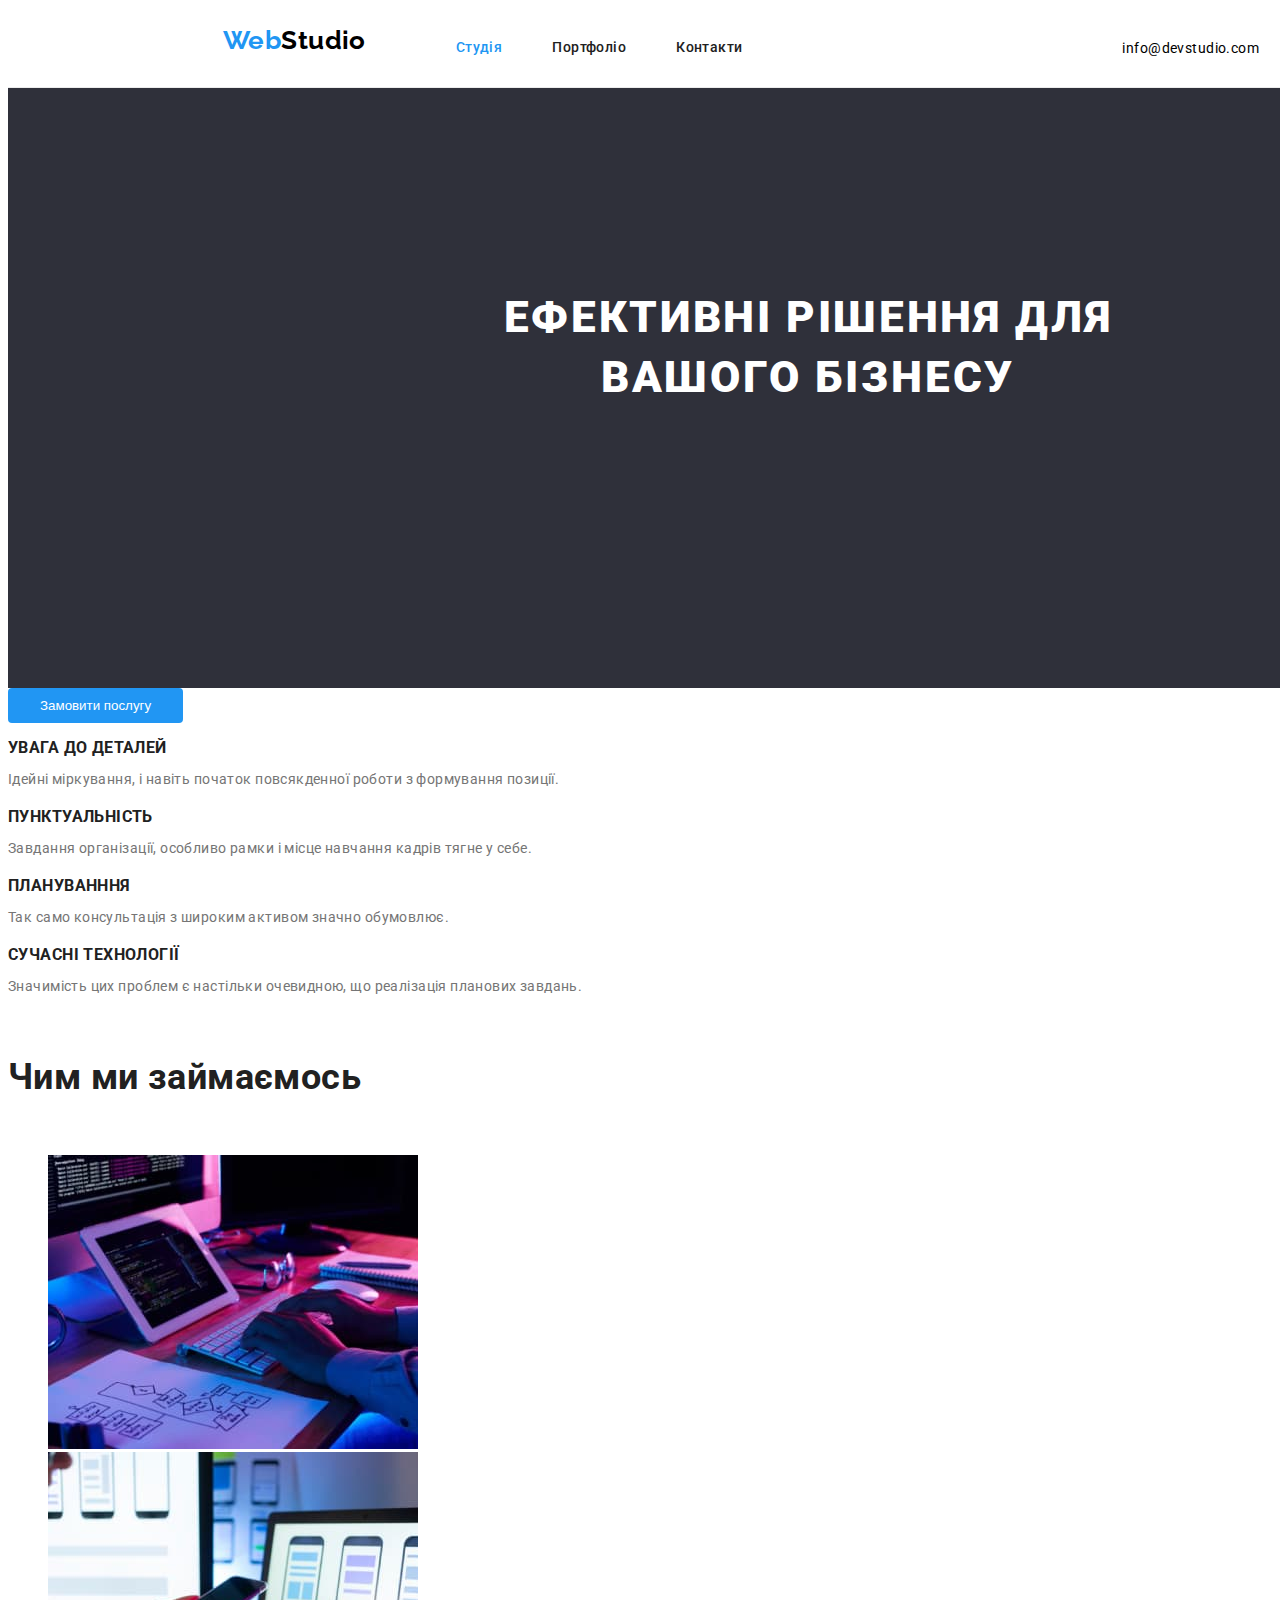
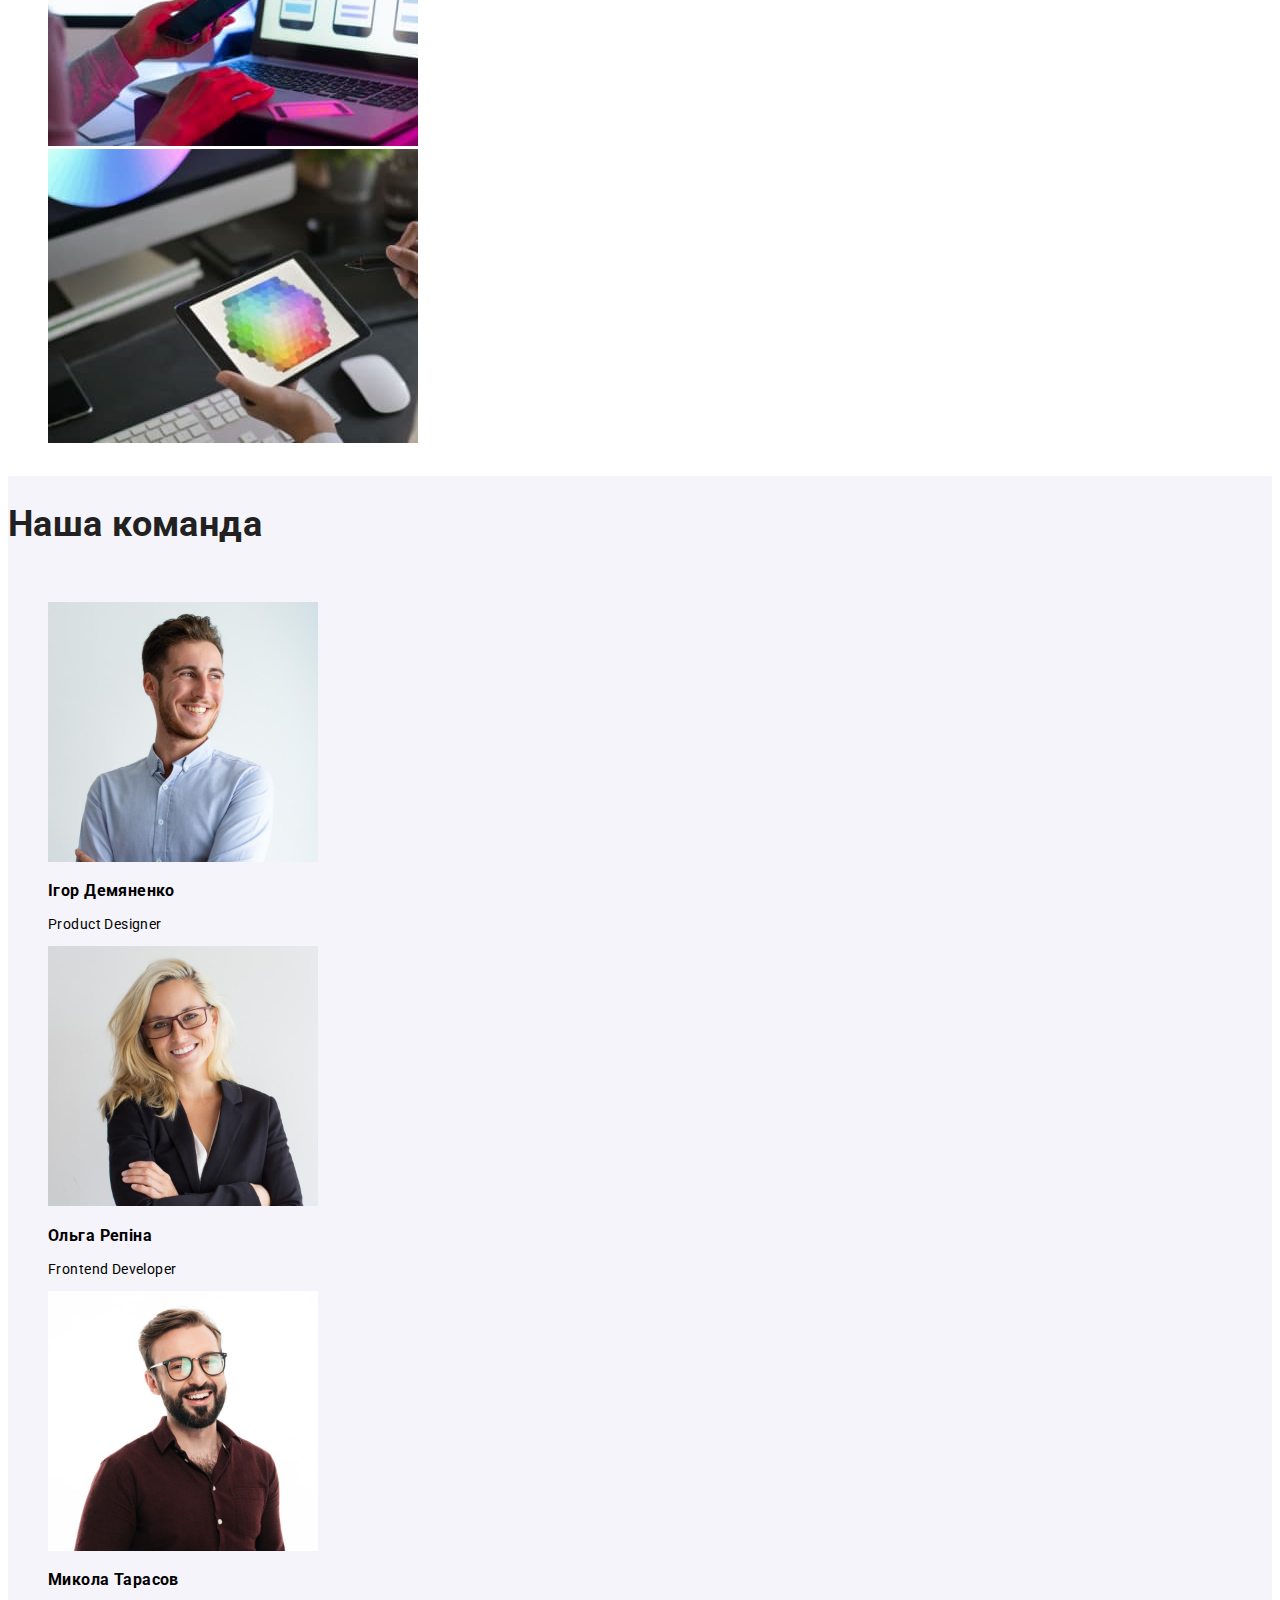
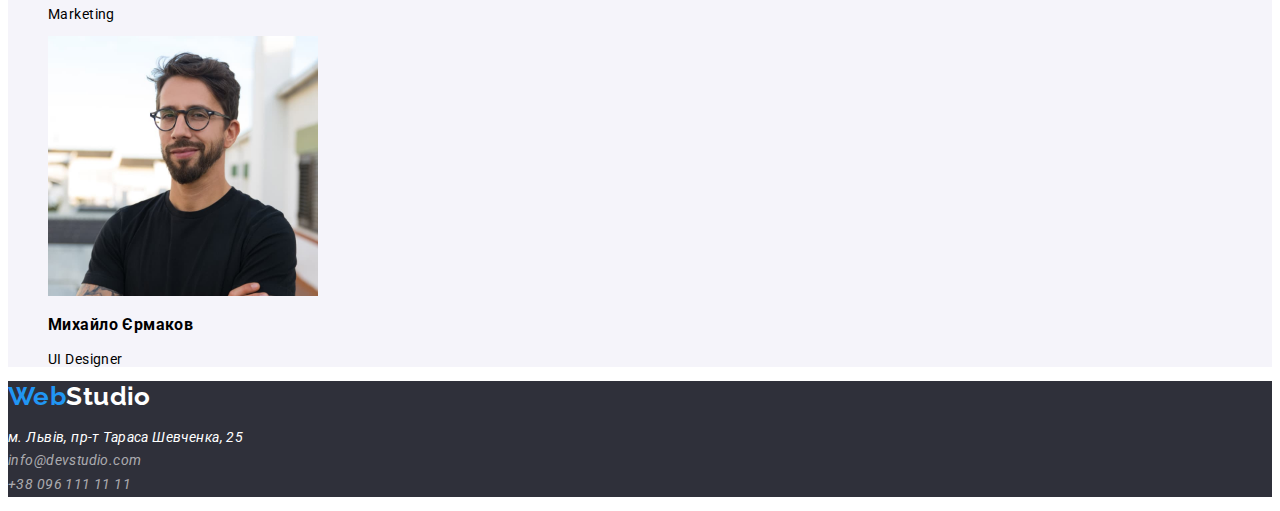
<file: index.html>
<!DOCTYPE html>
<html lang="uk">
  <head>
    <meta charset="UTF-8" />
    <meta http-equiv="X-UA-Compatible" content="IE=edge" />
    <meta name="viewport" content="width=device-width, initial-scale=1.0" />
    <link
      rel="stylesheet"
      href="https://cdnjs.cloudflare.com/ajax/libs/modern-normalize/1.1.0/modern-normalize.min.css"
      integrity="sha512-wpPYUAdjBVSE4KJnH1VR1HeZfpl1ub8YT/NKx4PuQ5NmX2tKuGu6U/JRp5y+Y8XG2tV+wKQpNHVUX03MfMFn9Q=="
      crossorigin="anonymous"
      referrerpolicy="no-referrer"
    />
    <link rel="preconnect" href="https://fonts.googleapis.com" />
    <link rel="preconnect" href="https://fonts.gstatic.com" crossorigin />
    <link
      href="https://fonts.googleapis.com/css2?family=Raleway:wght@700&family=Roboto:wght@400;500;700;900&display=swap"
      rel="stylesheet"
    />
    <link rel="stylesheet" href="./styles/common.css" />
    <link rel="stylesheet" href="./styles/index.css" />
    <title>Web Studio</title>
  </head>

  <body>
    
    <!-- Header -->

    <header class="header">
      <nav class="navigation">
        <a href="./" class="link logo">Web<span class="logo-mode-dark">Studio</span></a
        >
        <ul class="list nav-list">
          <li class="nav-item">
            <a href="./" class="link nav-link current">Студія</a>
          </li>
          <li class="nav-item">
            <a href="./portfolio.html" class="link nav-link">Портфоліо</a>
          </li>
          <li class="nav-item">
            <a href="#" class="link nav-link">Контакти</a>
          </li>
        </ul>
      </nav>
      <ul class="list contact-list">
        <li class="contact-item">
          <a href="mailto:info@devstudio.com" class="link contact-link"
            >info@devstudio.com</a
          >
        </li>
        <li class="contact-item">
          <a href="tel:+380961111111" class="link contact-link"
            >+38 096 111 11 11</a
          >
        </li>
      </ul>
    </header>

    <!-- Hero -->

    <main>
      <section class="hero">
        <h1 class="hero-title">Ефективні рішення для вашого бізнесу</h1>
        <button class="button hero-btn" type="button">Замовити послугу</button>
      </section>

      <!-- Advantages -->

      <section class="section">
        <h2 class="section-title visually-hidden">Переваги</h2>
        <ul class="list advantages-list">
          <li class="advantages-item">
            <h3 class="advantages-title">Увага до деталей</h3>
            <p class="advantages-text">
              Ідейні міркування, і навіть початок повсякденної роботи з
              формування позиції.
            </p>
          </li>
          <li class="advantages-item">
            <h3 class="advantages-title">Пунктуальність</h3>
            <p class="advantages-text">
              Завдання організації, особливо рамки і місце навчання кадрів тягне
              у себе.
            </p>
          </li>
          <li class="advantages-item">
            <h3 class="advantages-title">Плануванння</h3>
            <p class="advantages-text">Так само консультація з широким активом значно обумовлює.</p>
          </li>
          <li class="advantages-item">
            <h3 class="advantages-title">Сучасні технології</h3>
            <p class="advantages-text">
              Значимість цих проблем є настільки очевидною, що реалізація
              планових завдань.
            </p>
          </li>
        </ul>
      </section>

      <!-- Activity -->

      <section class="section">
        <h2 class="section-title">Чим ми займаємось</h2>
        <ul class="list activity-list">
          <li>
            <img
              src="./images/box1.jpg"
              alt="планшет, чоловік друкує на клавіатурі"
              width="370"
              height="294"
            />
          </li>
          <li>
            <img
              src="./images/box2.jpg"
              alt="телефон і ноутбук"
              width="370"
              height="294"
            />
          </li>
          <li>
            <img
              src="./images/box3.jpg"
              alt="вибір кольорів на планшеті"
              width="370"
              height="294"
            />
          </li>
        </ul>
      </section>

      <!-- Team -->

      <section class="team section">
        <h2 class="section-title">Наша команда</h2>
        <ul class="list team-list">
          <li>
            <img
              src="./images/img1.jpg"
              alt="Ігор Демяненко фото"
              width="270"
              height="260"
            />
            <h3 class="team-title">Ігор Демяненко</h3>
            <p>Product Designer</p>
          </li>
          <li>
            <img
              src="./images/img2.jpg"
              alt="Ольга Репіна фото"
              width="270"
              height="260"
            />
            <h3 class="team-title">Ольга Репіна</h3>
            <p>Frontend Developer</p>
          </li>
          <li>
            <img
              src="./images/img3.jpg"
              alt="Микола Тарасов фото"
              width="270"
              height="260"
            />
            <h3 class="team-title">Микола Тарасов</h3>
            <p>Marketing</p>
          </li>
          <li>
            <img
              src="./images/img4.jpg"
              alt="Михайло Єрмаков фото"
              width="270"
              height="260"
            />
            <h3 class="team-title">Михайло Єрмаков</h3>
            <p>UI Designer</p>
          </li>
        </ul>
      </section>
    </main>

    <!-- Footer -->

    <footer class="footer">
      <a href="./" class="link logo">Web<span class="logo-mode-light">Studio</span></a
        >
      <address>
        <ul class="list footer-list">
          <li>
            <a class="link footer-link"
              href="https://www.google.com/maps/@49.8567549,24.0379418,10z?hl=uk"
              target="_blank"
              rel="noopener nofollow noreferrer"
            >
              м. Львів, пр-т Тараса Шевченка, 25</a
            >
          </li>
          <li>
            <a class="link footer-link-shadow" href="mailto:info@devstudio.com">info@devstudio.com</a>
          </li>
          <li>
            <a class="link footer-link-shadow" href="tel:+380961111111">+38 096 111 11 11</a>
          </li>
        </ul>
      </address>
    </footer>
  </body>
</html>
</file>
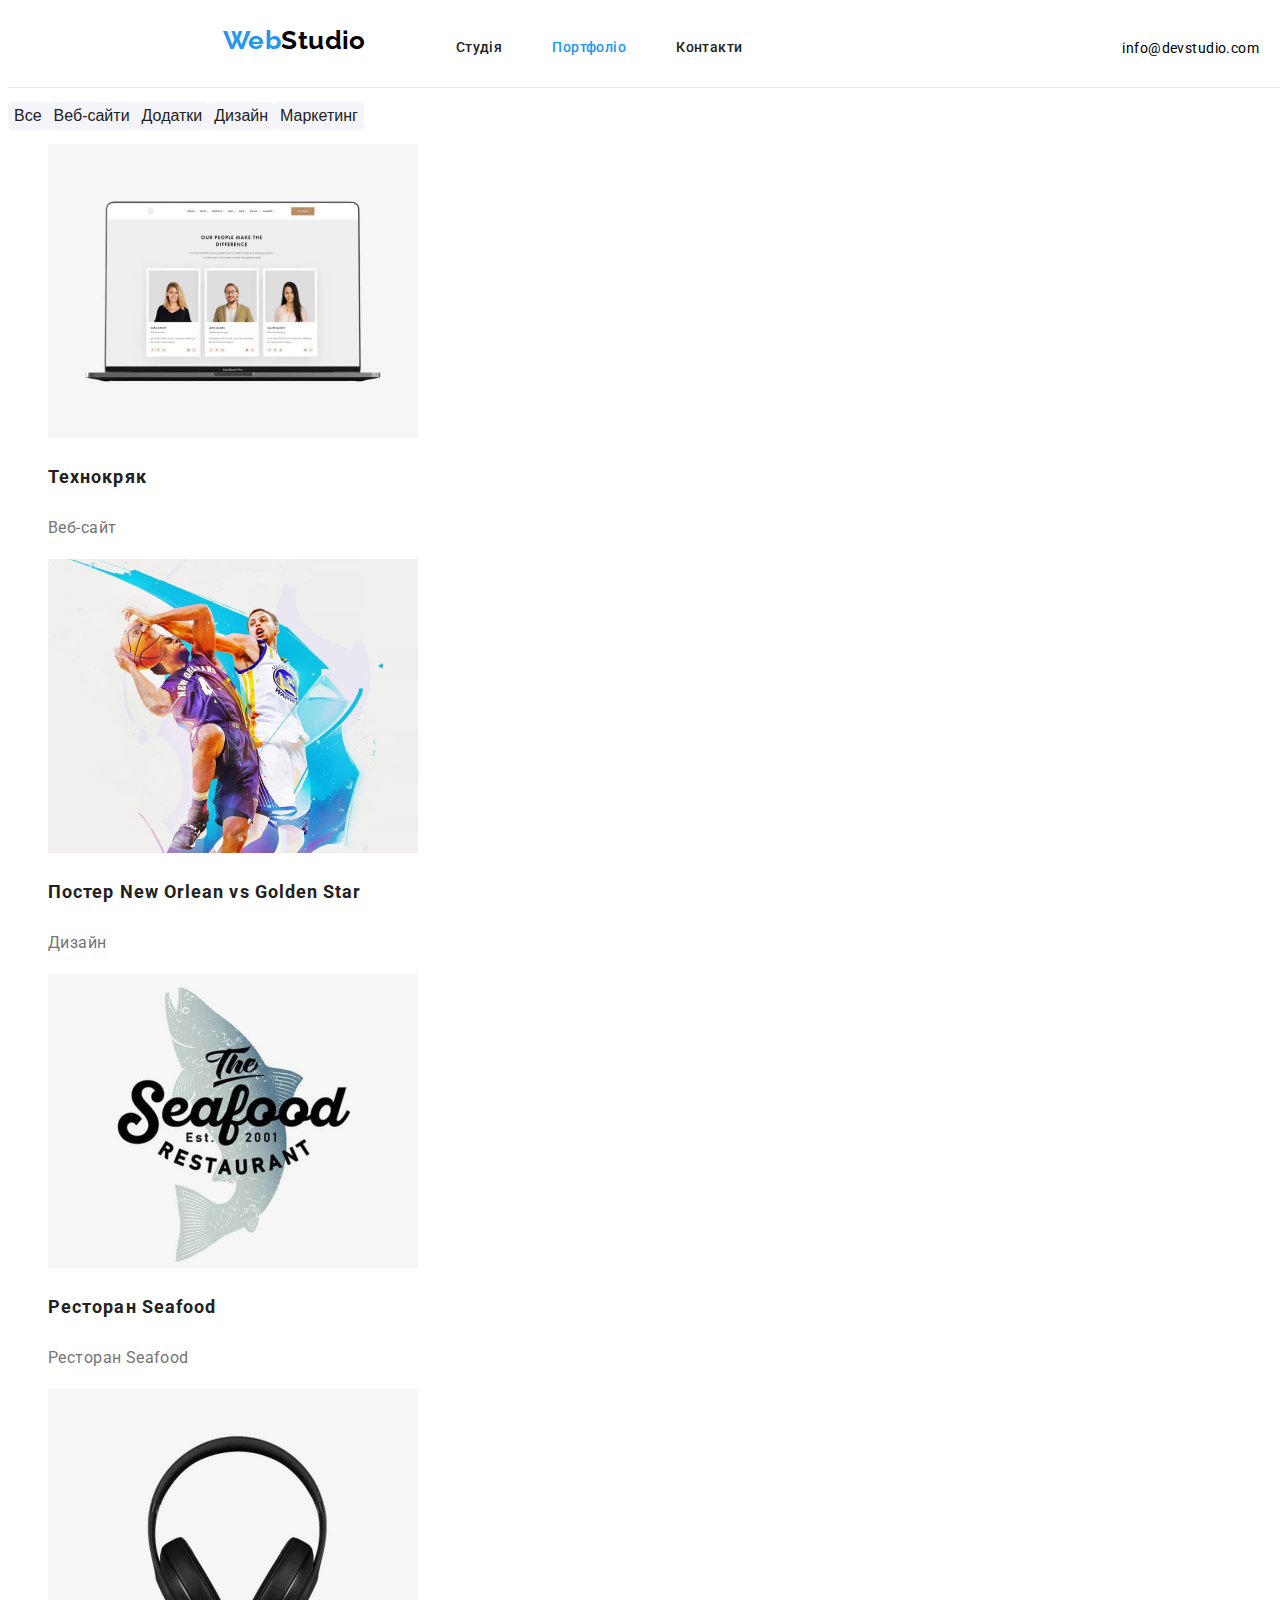
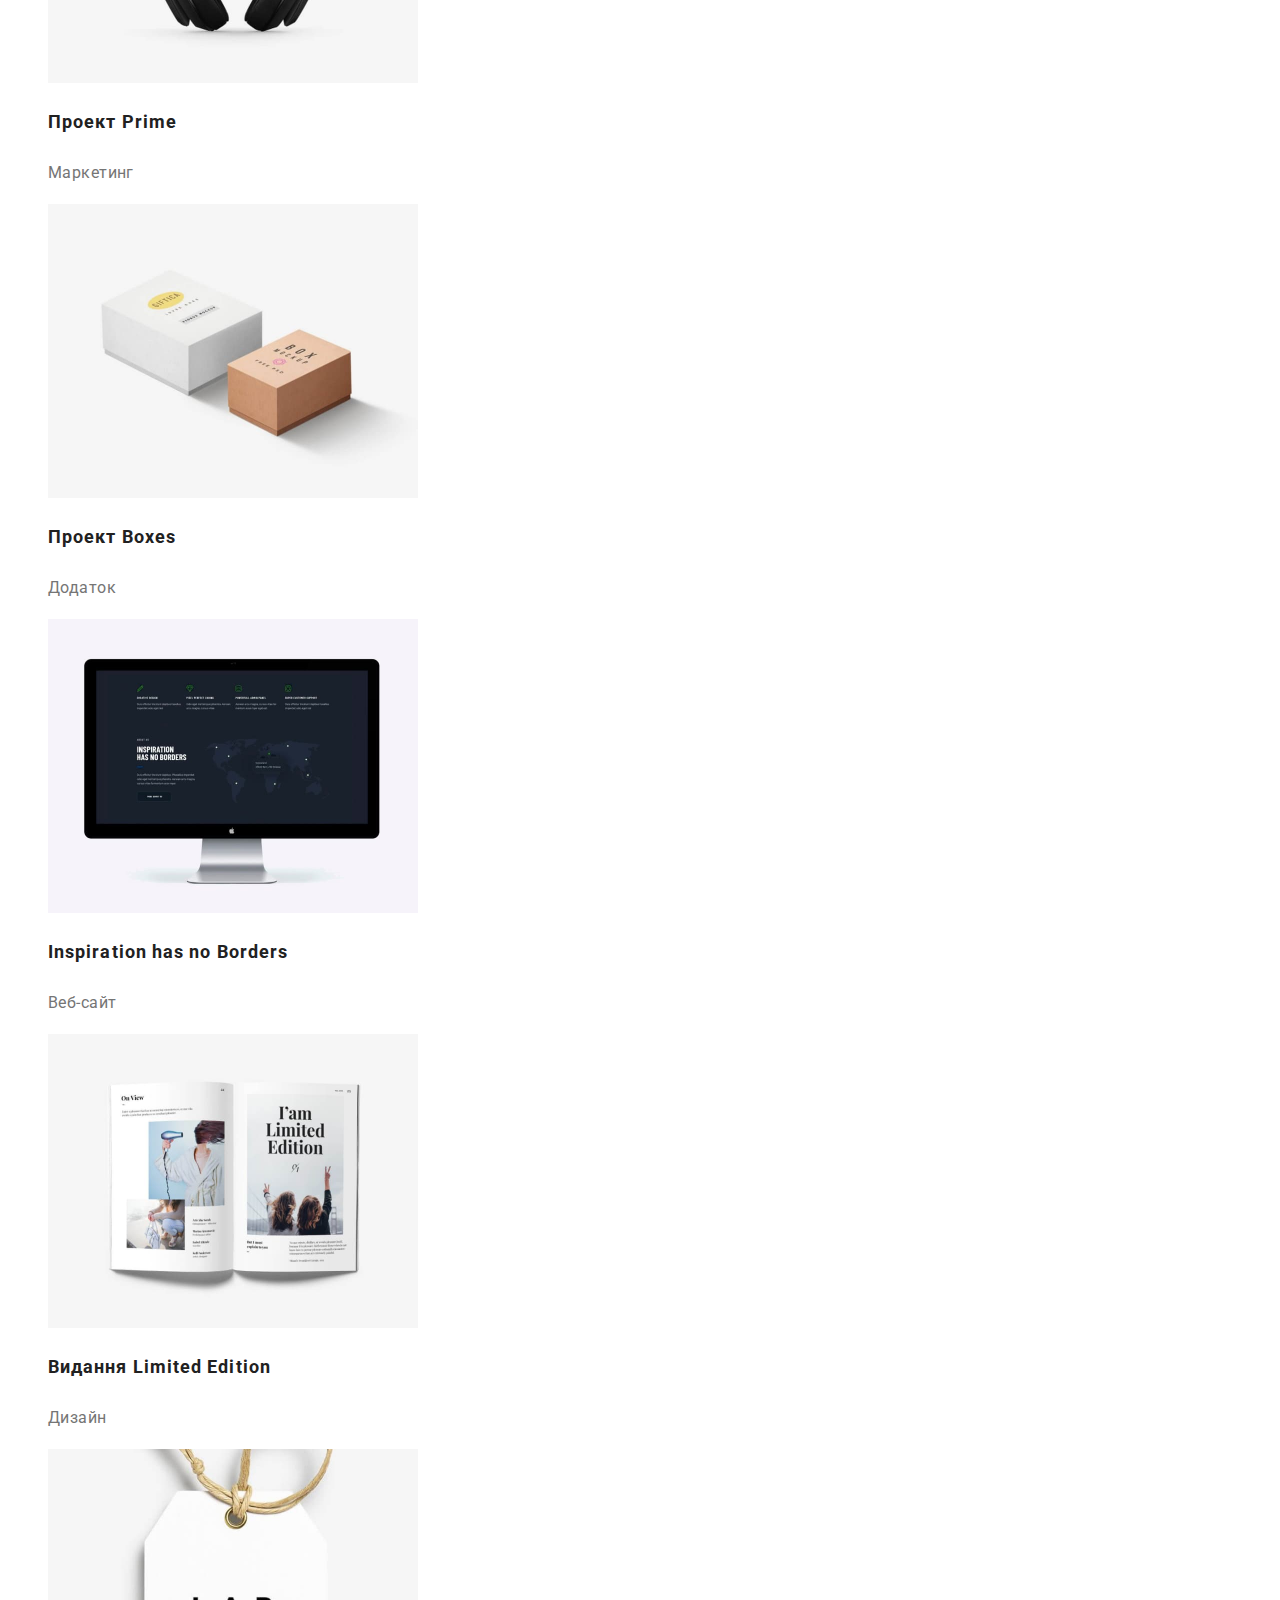
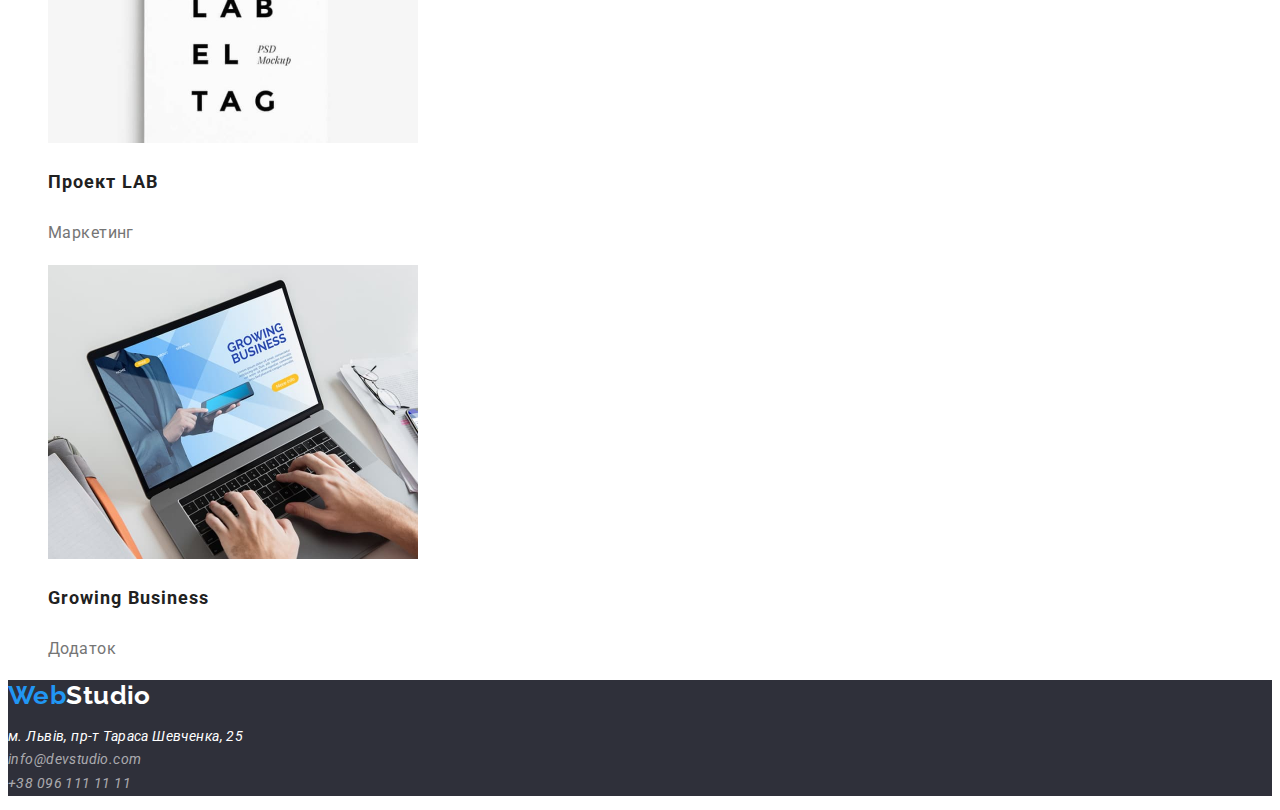
<file: portfolio.html>
<!DOCTYPE html>
<html lang="uk">
  <head>
    <meta charset="UTF-8" />
    <meta http-equiv="X-UA-Compatible" content="IE=edge" />
    <meta name="viewport" content="width=device-width, initial-scale=1.0" />
    <link
      rel="stylesheet"
      href="https://cdnjs.cloudflare.com/ajax/libs/modern-normalize/1.1.0/modern-normalize.min.css"
      integrity="sha512-wpPYUAdjBVSE4KJnH1VR1HeZfpl1ub8YT/NKx4PuQ5NmX2tKuGu6U/JRp5y+Y8XG2tV+wKQpNHVUX03MfMFn9Q=="
      crossorigin="anonymous"
      referrerpolicy="no-referrer"
    />
    <link rel="preconnect" href="https://fonts.googleapis.com" />
    <link rel="preconnect" href="https://fonts.gstatic.com" crossorigin />
    <link
      href="https://fonts.googleapis.com/css2?family=Raleway:wght@700&family=Roboto:wght@400;500;700;900&display=swap"
      rel="stylesheet"
    />
    <link rel="stylesheet" href="./styles/common.css" />
    <link rel="stylesheet" href="./styles/portfolio.css" />
    <title>Portfolio</title>
  </head>

  <body>
    <!-- Header -->

    <header class="header">
      <nav class="navigation">
        <a href="./" class="link logo"
          >Web<span class="logo-mode-dark">Studio</span></a
        >
        <ul class="list nav-list">
          <li class="nav-item">
            <a href="./" class="link nav-link">Студія</a>
          </li>
          <li class="nav-item">
            <a href="./portfolio.html" class="link nav-link current">Портфоліо</a>
          </li>
          <li class="nav-item">
            <a href="#" class="link nav-link">Контакти</a>
          </li>
        </ul>
      </nav>
      <ul class="list contact-list">
        <li class="contact-item">
          <a href="mailto:info@devstudio.com" class="link contact-link"
            >info@devstudio.com</a
          >
        </li>
        <li class="contact-item">
          <a href="tel:+380961111111" class="link contact-link"
            >+38 096 111 11 11</a
          >
        </li>
      </ul>
    </header>

    <main>
      <!-- Performance -->
      <section class="performance section">
        <h2 class="section-title visually-hidden">Діяльність</h2>
        <ul class="list performance-list">
          <li class="performance-item">
            <button type="button" class="button filter-btn">Все</button>
          </li>
          <li class="performance-item">
            <button type="button" class="button filter-btn">Веб-сайти</button>
          </li>
          <li class="performance-item">
            <button type="button" class="button filter-btn">Додатки</button>
          </li>
          <li class="performance-item">
            <button type="button" class="button filter-btn">Дизайн</button>
          </li>
          <li class="performance-item">
            <button type="button" class="button filter-btn">Маркетинг</button>
          </li>
        </ul>

        <ul class="list provide-list">
          <li class="provide-item">
            <img
              src="./images/laptop.jpg"
              alt="відображення портфоліо працівників на ноутбуці"
              class="provide-img"
              width="370"
              height="294"
            />
            <h3 class="provide-title">Технокряк</h3>
            <p class="provide-text">Веб-сайт</p>
          </li>
          <li class="provide-item">
            <img
              src="./images/basketball.jpg"
              alt="постер з двома баскетболістами"
              class="provide-img"
              width="370"
              height="294"
            />
            <h3 class="provide-title">Постер New Orlean vs Golden Star</h3>
            <p class="provide-text">Дизайн</p>
          </li>
          <li class="provide-item">
            <img
              src="./images/seafood.jpg"
              alt="рибина, лого ресторану Seafood"
              class="provide-img"
              width="370"
              height="294"
            />
            <h3 class="provide-title">Ресторан Seafood</h3>
            <p class="provide-text">Ресторан Seafood</p>
          </li>
          <li class="provide-item">
            <img
              src="./images/headphone.jpg"
              alt="навушники з наголов'ям"
              class="provide-img"
              width="370"
              height="294"
            />
            <h3 class="provide-title">Проект Prime</h3>
            <p class="provide-text">Маркетинг</p>
          </li>
          <li class="provide-item">
            <img
              src="./images/boxes.jpg"
              alt="дві картонні коробочки"
              class="provide-img"
              width="370"
              height="294"
            />
            <h3 class="provide-title">Проект Boxes</h3>
            <p class="provide-text">Додаток</p>
          </li>
          <li class="provide-item">
            <img
              src="./images/monitor.jpg"
              alt="монітор"
              class="provide-img"
              width="370"
              height="294"
            />
            <h3 class="provide-title">Inspiration has no Borders</h3>
            <p class="provide-text">Веб-сайт</p>
          </li>
          <li class="provide-item">
            <img
              src="./images/book.jpg"
              alt="розкрита книга"
              class="provide-img"
              width="370"
              height="294"
            />
            <h3 class="provide-title">Видання Limited Edition</h3>
            <p class="provide-text">Дизайн</p>
          </li>
          <li class="provide-item">
            <img
              src="./images/pendant.jpg"
              alt="підвіска/кулон з підписом"
              class="provide-img"
              width="370"
              height="294"
            />
            <h3 class="provide-title">Проект LAB</h3>
            <p class="provide-text">Маркетинг</p>
          </li>
          <li class="provide-item">
            <img
              src="./images/laptop2.jpg"
              alt="чоловік друкує на клавіатурі"
              class="provide-img"
              width="370"
              height="294"
            />
            <h3 class="provide-title">Growing Business</h3>
            <p class="provide-text">Додаток</p>
          </li>
        </ul>
      </section>
    </main>

    <!-- Footer -->

    <footer class="footer">
      <a href="./" class="link logo"
        >Web<span class="logo-mode-light">Studio</span></a
      >
      <address>
        <ul class="list footer-list">
          <li>
            <a
              class="link footer-link"
              href="https://www.google.com/maps/@49.8567549,24.0379418,10z?hl=uk"
              target="_blank"
              rel="noopener nofollow noreferrer"
            >
              м. Львів, пр-т Тараса Шевченка, 25</a
            >
          </li>
          <li>
            <a class="link footer-link-shadow" href="mailto:info@devstudio.com"
              >info@devstudio.com</a
            >
          </li>
          <li>
            <a class="link footer-link-shadow" href="tel:+380961111111"
              >+38 096 111 11 11</a
            >
          </li>
        </ul>
      </address>
    </footer>
  </body>
</html>
</file>
<file: styles/common.css>
:root {
  /* Font */
  --main-font: "Roboto", sans-serif;
  --secondary-font: "Raleway", sans-serif;

  /* Colors */
  --main-light: #ffffff;
  --main-dark: #000000;
  --main-color: #757575;
  --secondary-color: #212121;

  --accent-color: #2196f3;

  --hero-bg: #2f303a;
  --team-bg: #f5f4fa;
  --border-color: #ececec;
}

/* Common styles */

body {
  font-family: var(--main-font);
  font-weight: 400;
  font-style: normal;
  font-size: 14px;
  letter-spacing: 0.03em;
}

.visually-hidden {
  position: absolute;
  white-space: nowrap;
  width: 1px;
  height: 1px;
  overflow: hidden;
  border: 0;
  padding: 0;
  clip: rect(0 0 0 0);
  clip-path: inset(50%);
  margin: -1px;
}

* {
  box-sizing: border-box;
}

.link {
  text-decoration: none;
  font-family: inherit;
}

.list {
  list-style: none;
}

.section {
  background-color: var(--main-light);
}

.section-title {
  font-weight: 700;
  font-size: 36px;
  color: var(--secondary-color);

  line-height: 2.67;
}

.button {
  border: none;
 
  color: var(--main-light);

  cursor: pointer;
}

/*  Header */
.header {
  background-color: var(--main-light);
  padding: 25px 1240px 25px 215px;
  display: flex;
  align-items: center;
  width: 1600px;
  height: 80px;
  border-bottom: 1px solid var(--border-color);
}

.navigation {
  display: flex;
  margin-right: 330px;
}

.logo {
  font-family: "Raleway";
  font-weight: 700;
  font-size: 26px;
  color: var(--accent-color);

  line-height: 1.19;
  margin-right: 90px;
  align-items: center;
}

.logo-mode-dark {
  color: var(--main-dark);
}

.logo-mode-light {
  color: var(--main-light);
}

.nav-list {
  display: flex;
  padding-left: 0;
}

.nav-item {
  margin-right: 50px;
}

.nav-link {
  font-weight: 500;
  font-size: 14px;
  line-height: 1.14;
  text-transform: capitalize;

  color: var(--secondary-color);
}
.nav-link:hover {
  color: var(--accent-color);
}

.contact-list {
  display: flex;
  padding-left: 0;
  margin: 0;
  align-items: center;
}

.contact-item {
  display: inline-block;
  margin-right: 50px;
}

.contact-link {
  color: inherit;
}
.contact-link:hover,
.contact-link:active {
  color: var(--accent-color);
}

.current {
  color: var(--accent-color);
}

/* Footer */
.footer {
  background-color: var(--hero-bg);
}

.footer-link {
  font-size: 14px;
  color: var(--main-light);

  line-height: 1.71;
}

.footer-link-shadow {
  font-size: 14px;
  color: rgba(255, 255, 255, 0.6);

  line-height: 1.71;
}
.footer-list {
   padding-left: 0;
}
</file>
<file: styles/index.css>
/* Hero */

.hero-btn {
  background-color: var(--accent-color);
  border-radius: 4px;
  padding: 10px 32px;
}

.hero-title {
  font-weight: 900;
  font-size: 44px;
  color: var(--main-light);
  line-height: 1.36;
  background-color: var(--hero-bg);
  width: 1600px;
  height: 600px;
  margin: 0;

  text-align: center;
  letter-spacing: 0.06em;
  text-transform: uppercase;
  padding: 200px 452px 280px;
}

/* Advantages */

.advantages-list {
  padding-left: 0;
  margin: 0;
}

.advantages-item {
}

.advantages-title {
  font-weight: 700;
  text-transform: uppercase;
  color: var(--secondary-color);

  line-height: 1.14;
  margin-bottom: 10px;
}

.advantages-text {
  margin: 0;
  color: var(--main-color);
  line-height: 1.71;
}

/* Team */
.team {
  background-color: var(--team-bg);
}
</file>
<file: styles/portfolio.css>
/* Performance */



.performance-list {
  display: flex;
  padding-left: 0;
}

.filter-btn {
  text-align: center;
  font-weight: 500;
  font-size: 16px;
  color: var(--secondary-color);
  background-color: var(--team-bg);

  line-height: 1.62;
  border-radius: 4px;
}
.filter-btn:hover {
  color: var(--main-light);
  background-color: var(--accent-color);
}

.provide-item {
  margin-right: 8px;
}


.provide-title {
  font-weight: 700;
  font-size: 18px;
  letter-spacing: 0.06em;
  color: var(--secondary-color);
  line-height: 2;
}

.provide-text {
  font-size: 16px;
  line-height: 1.88;
  color: var(--main-color);
}
</file>
